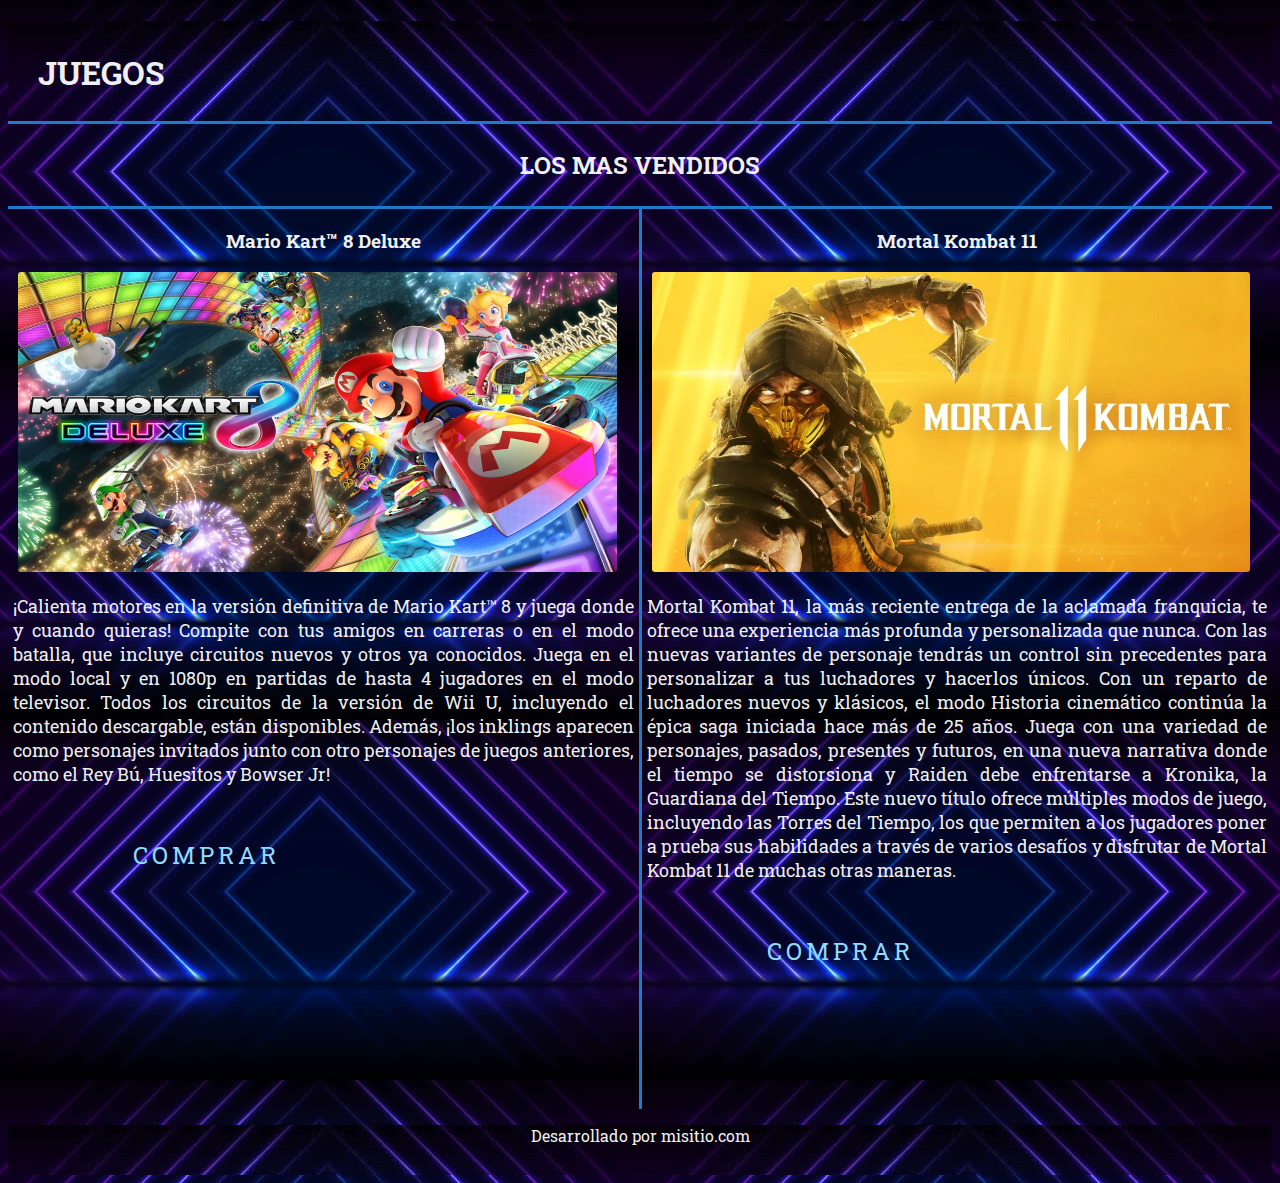
<file: index.html>
<!DOCTYPE html>
<html lang="es">
  <head>
    <meta charset="UTF-8" />
    <meta http-equiv="X-UA-Compatible" content="IE=edge" />
    <meta name="viewport" content="width=device-width, initial-scale=1.0" />
    <meta name="author" content="Angel Lopez" />
    <meta name="description" content="Desafio 4, BC Educacion IT" />
    <meta name="keywords" content="juegos, compra, mario, mortal kombat" />
    <link rel="stylesheet" href="./styles/styles.css" />
    <link rel="icon" href="./imagenes/favicon.ico" />
    <title>Juegos</title>
  </head>
  <body class="body">
    <header class="header">
      <h1>JUEGOS</h1>
    </header>

    <div class="div"><h2>LOS MAS VENDIDOS</h2></div>

    <main class="main">
      <section class="section">
        <h3>Mario Kart™ 8 Deluxe</h3>

        <img
          class="mario"
          src="./imagenes/mario-kart-8-deluxe.jpg"
          alt="mario"
        />

        <p class="parrafo">
          ¡Calienta motores en la versión definitiva de Mario Kart™ 8 y juega
          donde y cuando quieras! Compite con tus amigos en carreras o en el
          modo batalla, que incluye circuitos nuevos y otros ya conocidos. Juega
          en el modo local y en 1080p en partidas de hasta 4 jugadores en el
          modo televisor. Todos los circuitos de la versión de Wii U, incluyendo
          el contenido descargable, están disponibles. Además, ¡los inklings
          aparecen como personajes invitados junto con otro personajes de juegos
          anteriores, como el Rey Bú, Huesitos y Bowser Jr!
        </p>
        <div class="button">
          <a class="boton" href="pagos.html"> COMPRAR </a>
        </div>
      </section>

      <aside class="aside">
        <h3>Mortal Kombat 11</h3>

        <img
          class="mortalk"
          src="./imagenes/mortal-kombat-11.jpg"
          alt="mortalkombat"
        />
        <p class="parrafo">
          Mortal Kombat 11, la más reciente entrega de la aclamada franquicia,
          te ofrece una experiencia más profunda y personalizada que nunca. Con
          las nuevas variantes de personaje tendrás un control sin precedentes
          para personalizar a tus luchadores y hacerlos únicos. Con un reparto
          de luchadores nuevos y klásicos, el modo Historia cinemático continúa
          la épica saga iniciada hace más de 25 años. Juega con una variedad de
          personajes, pasados, presentes y futuros, en una nueva narrativa donde
          el tiempo se distorsiona y Raiden debe enfrentarse a Kronika, la
          Guardiana del Tiempo. Este nuevo título ofrece múltiples modos de
          juego, incluyendo las Torres del Tiempo, los que permiten a los
          jugadores poner a prueba sus habilidades a través de varios desafíos y
          disfrutar de Mortal Kombat 11 de muchas otras maneras.
        </p>
        <div class="button">
          <a class="boton" href="pagos.html"> COMPRAR </a>
        </div>
      </aside>
    </main>

    <footer class="footer">
      <p class="fuente">Desarrollado por misitio.com</p>
    </footer>
  </body>
</html>
</file>
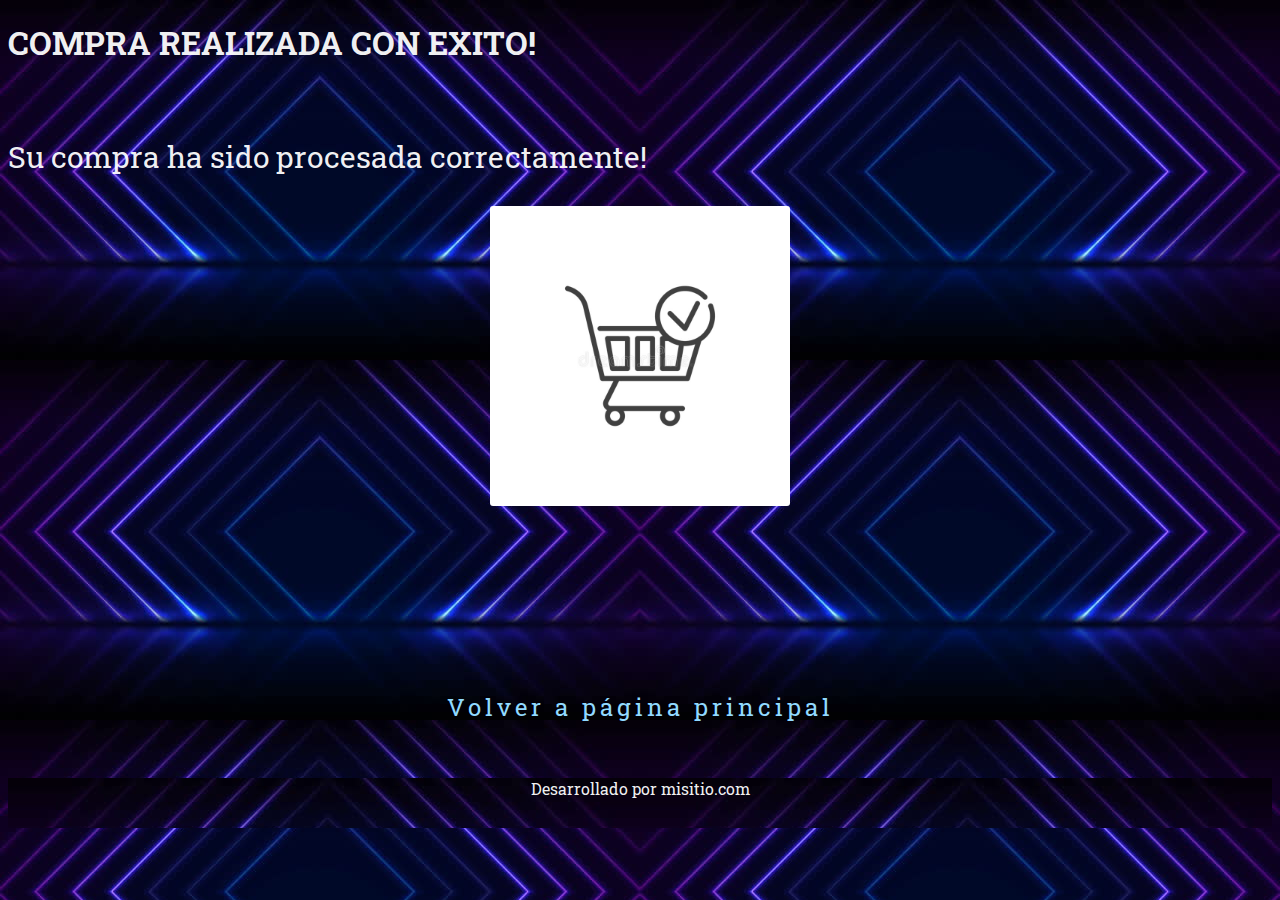
<file: confirmacion.html>
<!DOCTYPE html>
<html lang="es">
  <head>
    <meta charset="UTF-8" />
    <meta http-equiv="X-UA-Compatible" content="IE=edge" />
    <meta name="viewport" content="width=device-width, initial-scale=1.0" />
    <meta name="author" content="Angel Lopez" />
    <meta name="description" content="Desafio 4, BC Educacion IT" />
    <meta name="keywords" content="pagos, compra, videojuegos" />
    <link rel="stylesheet" href="./styles/styles.css" />
    <title>Confirmacion de Pago</title>
    <link rel="icon" href="./imagenes/favicon.ico" />
  </head>
  <body class="body">
    <main>
      <h1>COMPRA REALIZADA CON EXITO!</h1>
      <br />
      <section class="cartelito">
        <p style="font-size: 30px">
          Su compra ha sido procesada correctamente!
        </p>
        <div class="cartel">
          <img id="carrito" src="./imagenes/confirmacion.jpg" alt="carrito" />
        </div>
        <div class="menu">
          <a class="boton" href="index.html"> Volver a página principal </a>
        </div>
      </section>
    </main>
    <footer class="footer">
      <p class="fuente">Desarrollado por misitio.com</p>
    </footer>
  </body>
</html>
</file>
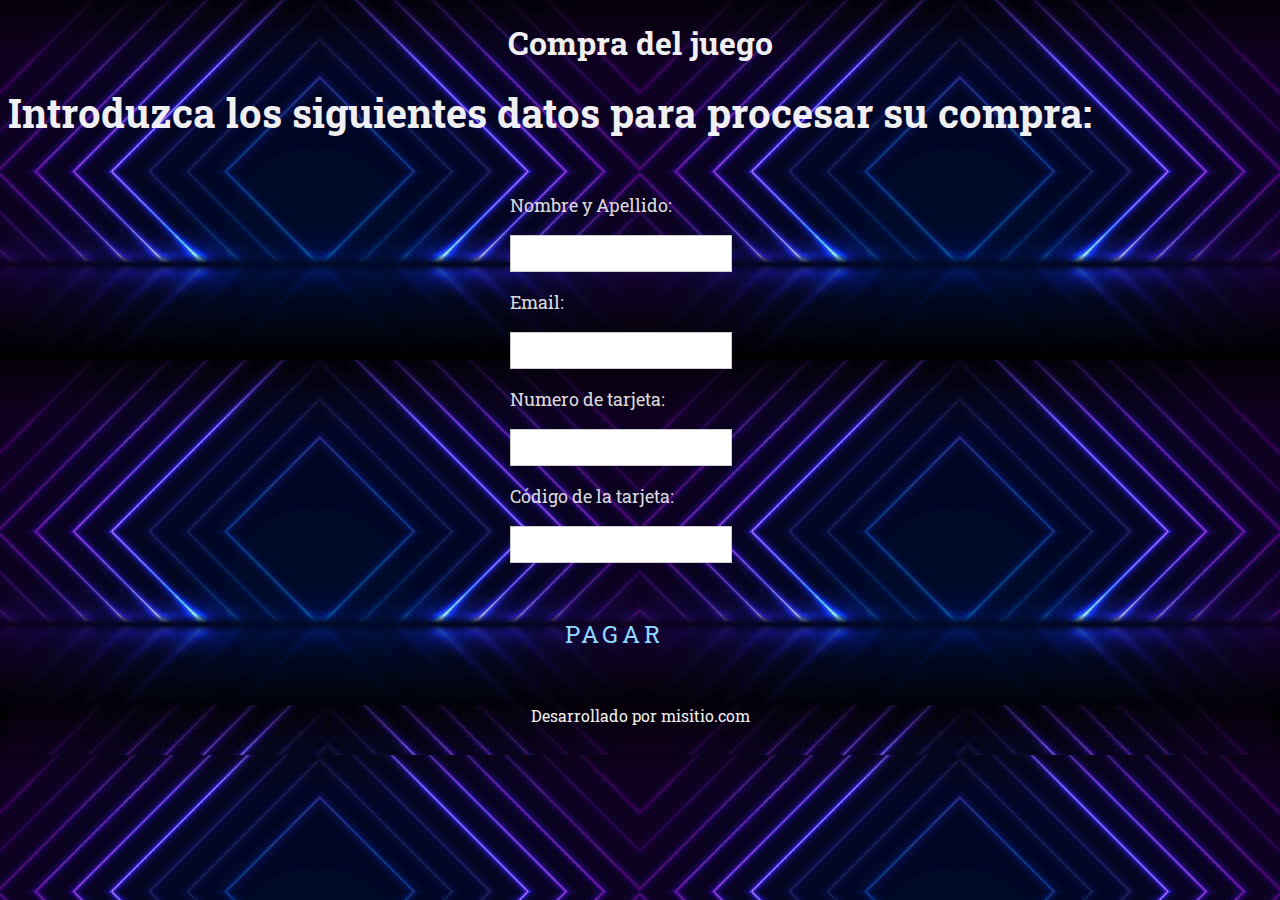
<file: pagos.html>
<!DOCTYPE html>
<html lang="es">
  <head>
    <meta charset="UTF-8" />
    <meta http-equiv="X-UA-Compatible" content="IE=edge" />
    <meta name="viewport" content="width=device-width, initial-scale=1.0" />
    <meta name="author" content="Angel Lopez" />
    <meta name="description" content="Desafio 4, BC Educacion IT" />
    <meta name="keywords" content="pagos, compra, videojuegos" />
    <link rel="stylesheet" href="./styles/styles.css" />
    <link rel="icon" href="./imagenes/favicon.ico" />
    <title>Pagos</title>
  </head>

  <body class="body">
    <header style="text-align: center">
      <h1>Compra del juego</h1>
    </header>
    <main>
      <p>
        <strong
          >Introduzca los siguientes datos para procesar su compra:</strong
        >
      </p>
      <div class="formulario">
        <form action="get">
          <p>Nombre y Apellido:</p>
          <input type="text" class="field" /> <br />
          <p>Email:</p>
          <input type="email" class="field" /> <br />
          <p>Numero de tarjeta:</p>
          <input type="text" maxlength="16" class="field" /> <br />
          <p>Código de la tarjeta:</p>
          <input type="text" maxlength="3" class="field" /> <br />
        </form>

        <a class="boton" href="confirmacion.html"> PAGAR </a>
      </div>
    </main>
    <footer class="footer">
      <p class="fuente">Desarrollado por misitio.com</p>
    </footer>
  </body>
</html>
</file>
<file: styles/styles.css>
@charset 'UTF-8';
@import url("https://fonts.googleapis.com/css2?family=Roboto+Slab:wght@500&display=swap");

.body {
  color: rgba(255, 255, 255, 0.949);
  font-family: "Roboto Slab", serif;
  background-image: url(../imagenes/fondoneon1.jpg);
}
.header {
  background-image: url(../imagenes/fondoneon1.jpg);
  width: 100%;
  height: 100px;
}
.header h1 {
  padding: 30px;
  text-align: left;
}

h3 {
  text-align: center;
}

.div {
  width: 100%;
  height: auto;
  background: none;
  border-top: solid #1e7bc7;
  border-bottom: solid #1e7bc7;
  padding: 5px;
  text-align: center;
  box-sizing: border-box;
}

.main {
  background: none;
  width: 100%;
  height: auto;
  display: flex;
  justify-content: center;
}
.section {
  background: none;
  width: 50%;
  height: 100vh;
}

.section .mario {
  justify-content: center;
  width: 95%;
  height: 300px;
  margin-left: 10px;
  border-radius: 3px;
}

.aside {
  background: none;
  width: 50%;
  height: auto;
  border-left: solid #1e7bc7;
}
.aside .mortalk {
  justify-content: center;
  width: 95%;
  height: 300px;
  margin-left: 10px;
  border-radius: 3px;
}

.parrafo {
  text-align: justify;
  font-size: 18px;
  margin-left: 5px;
  margin-right: 5px;
}

.button {
  align-items: center;
  margin-left: 50px;
}

.boton {
  display: inline-block;
  margin: 15px;
  padding: 20px 60px;
  color: rgb(145, 218, 255);
  letter-spacing: 4px;
  text-decoration: none;
  font-size: 24px;
  overflow: hidden;
  transition: 0.2s;
}

a:hover {
  color: hsl(283, 100%, 60%);
  background-color: #370084;
  box-shadow: 0 0 10px #228be1;
}

.footer {
  background-image: url(../imagenes/fondoneon1.jpg);
  width: 100%;
  height: 50px;
}

.fuente {
  text-align: center;
}

form {
  background-color: none;
  border-radius: 3px;
  color: rgba(233, 233, 233, 0.949);
  font-size: 18px;
  padding: 20px;
}
.formulario {
  margin: 0 auto;
  width: 300px;
}

.field {
  border: solid 1px #ccc;
  padding: 10px;
  width: 200px;
}

strong {
  font-size: 40px;
}

.cartelito .cartel {
  width: 100%;
  height: 50vh;
  display: flex;
  font-size: 40px;
  justify-content: center;
}
#carrito {
  width: 300px;
  height: 300px;
  border-radius: 3px;
}

.cartelito .menu {
  text-align: center;
}
</file>
